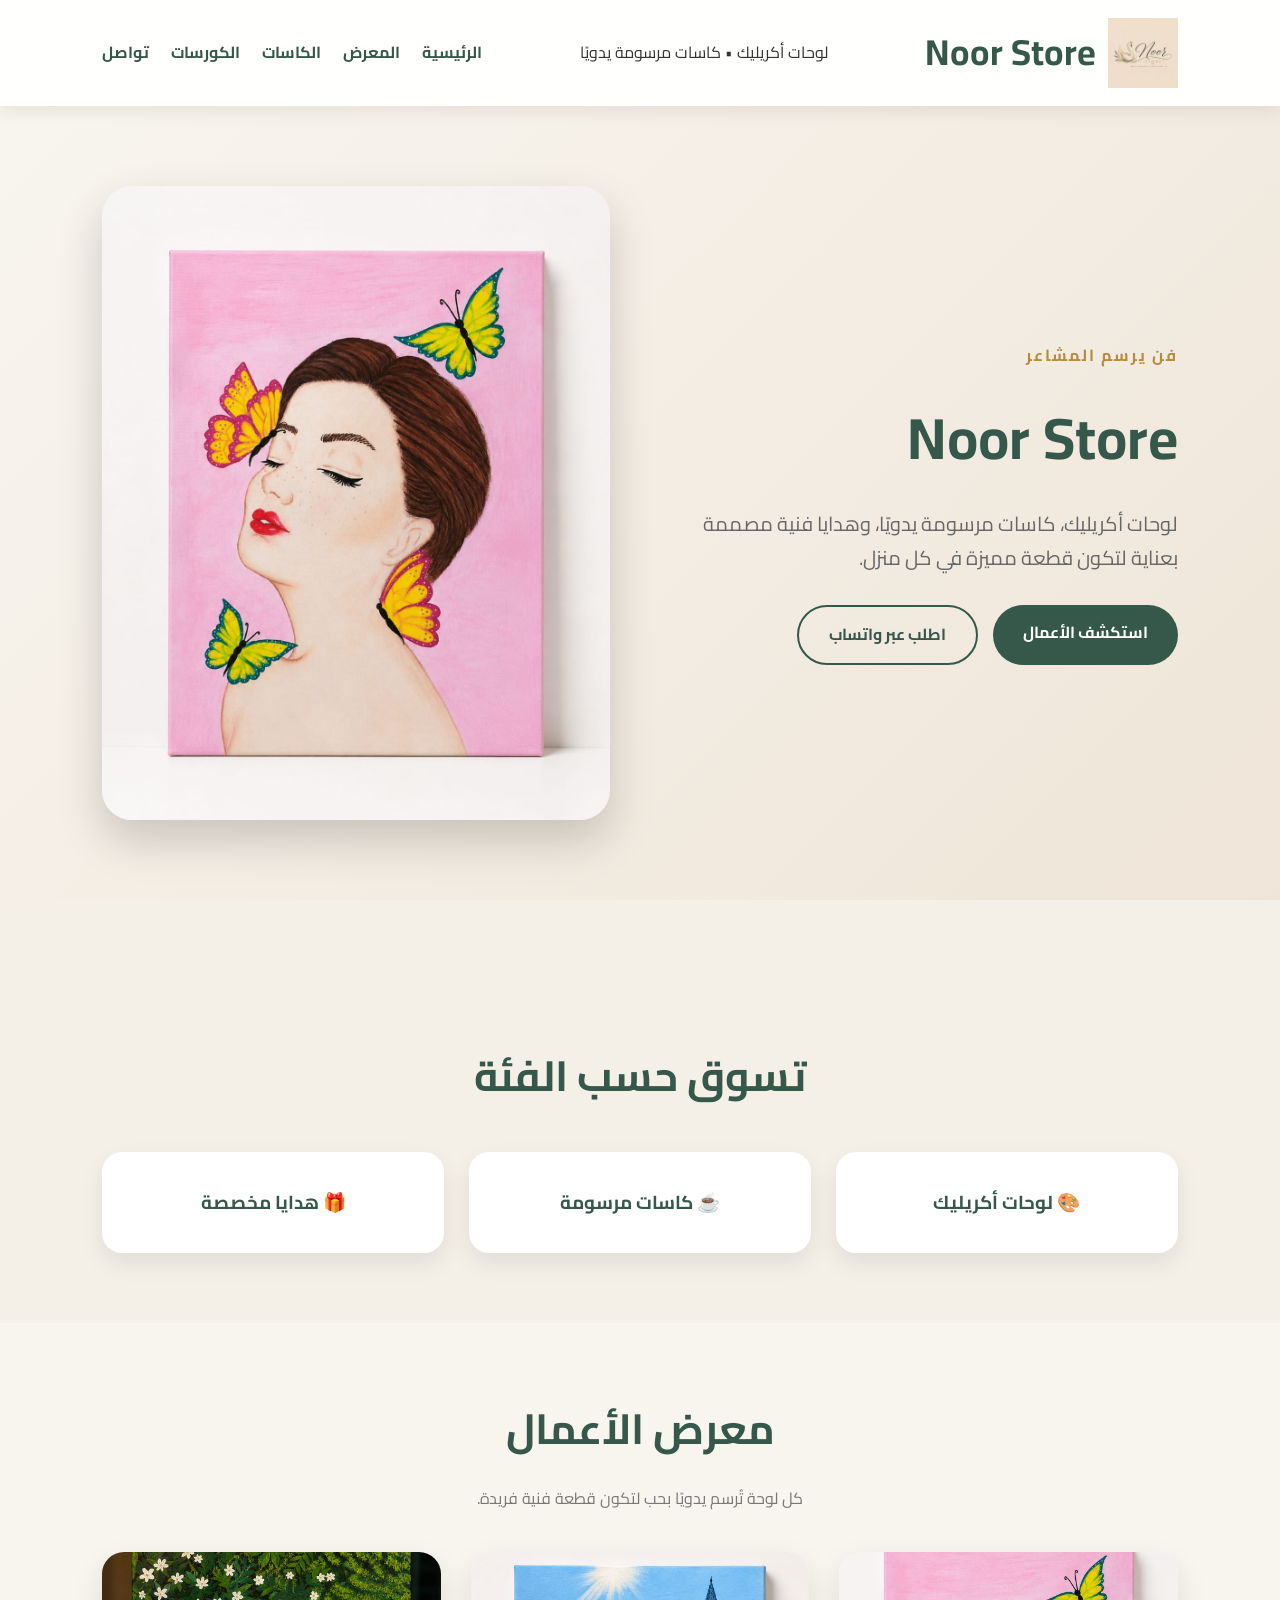
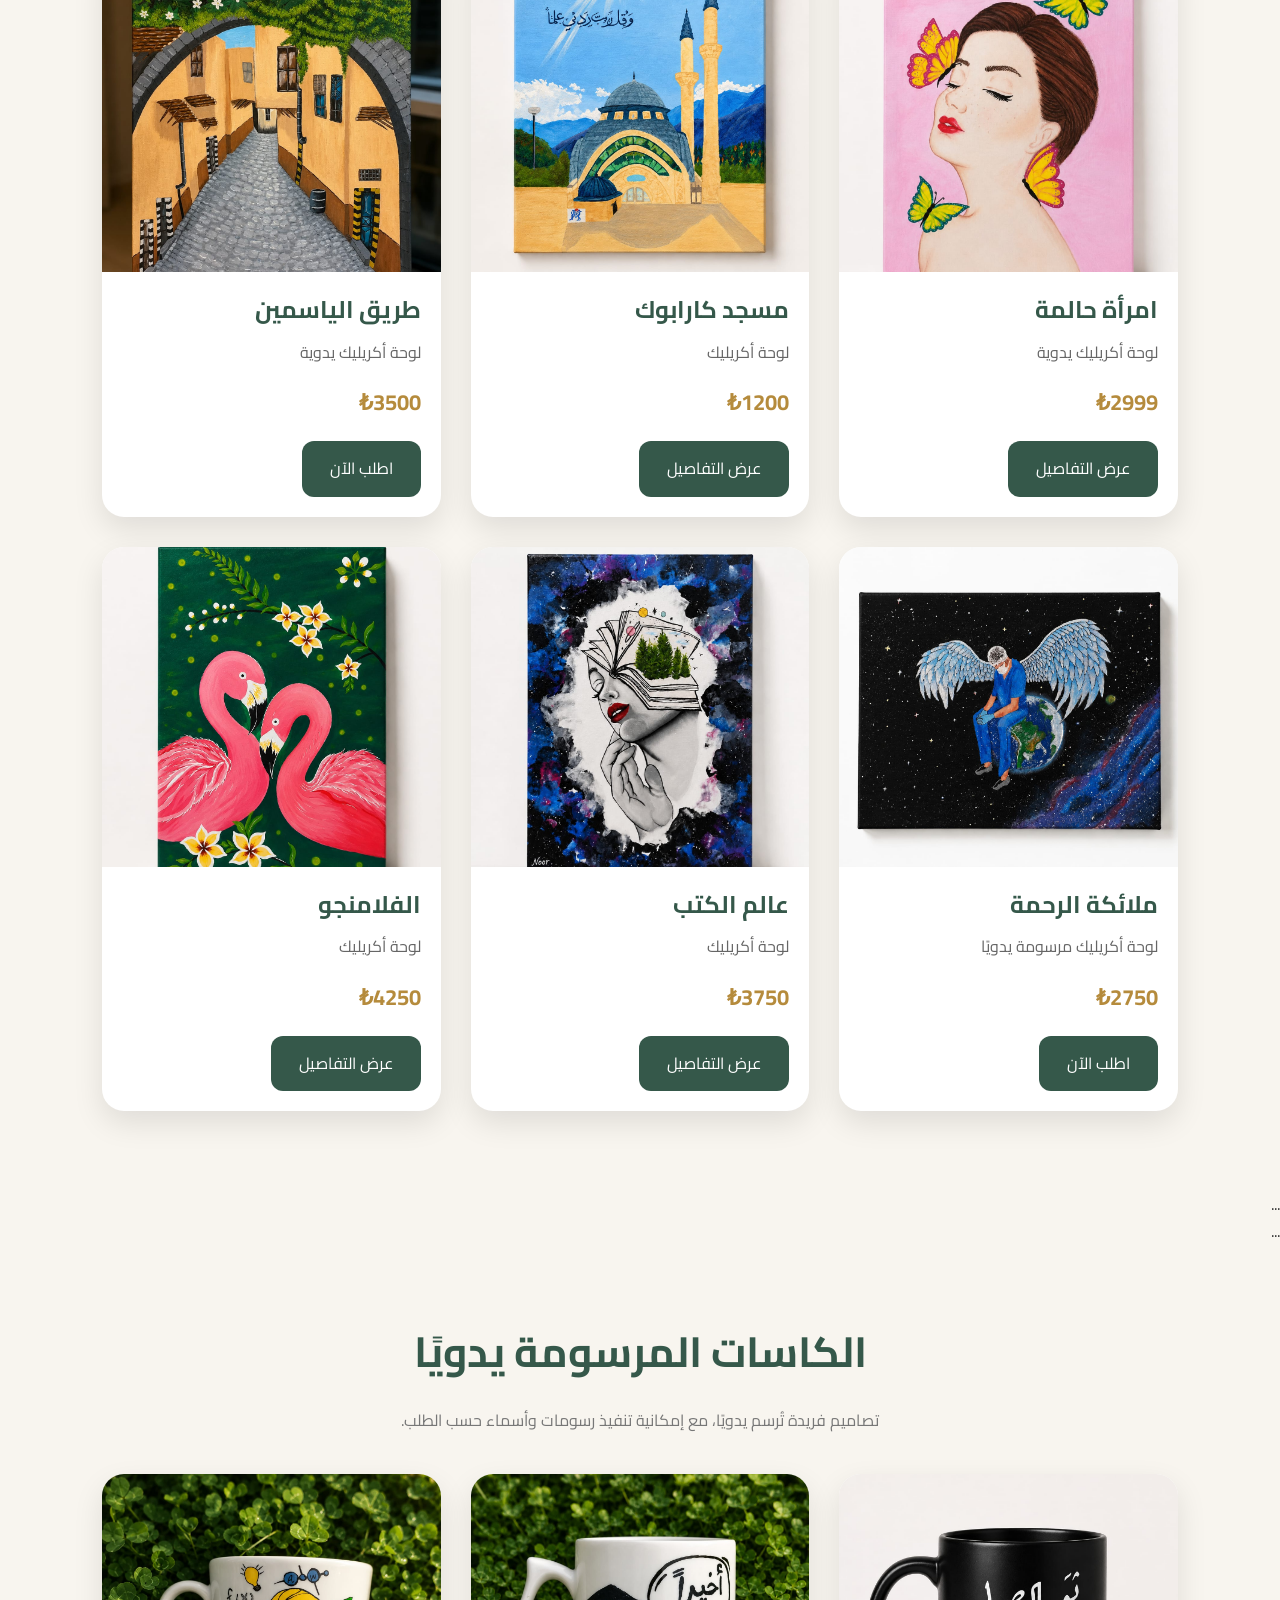
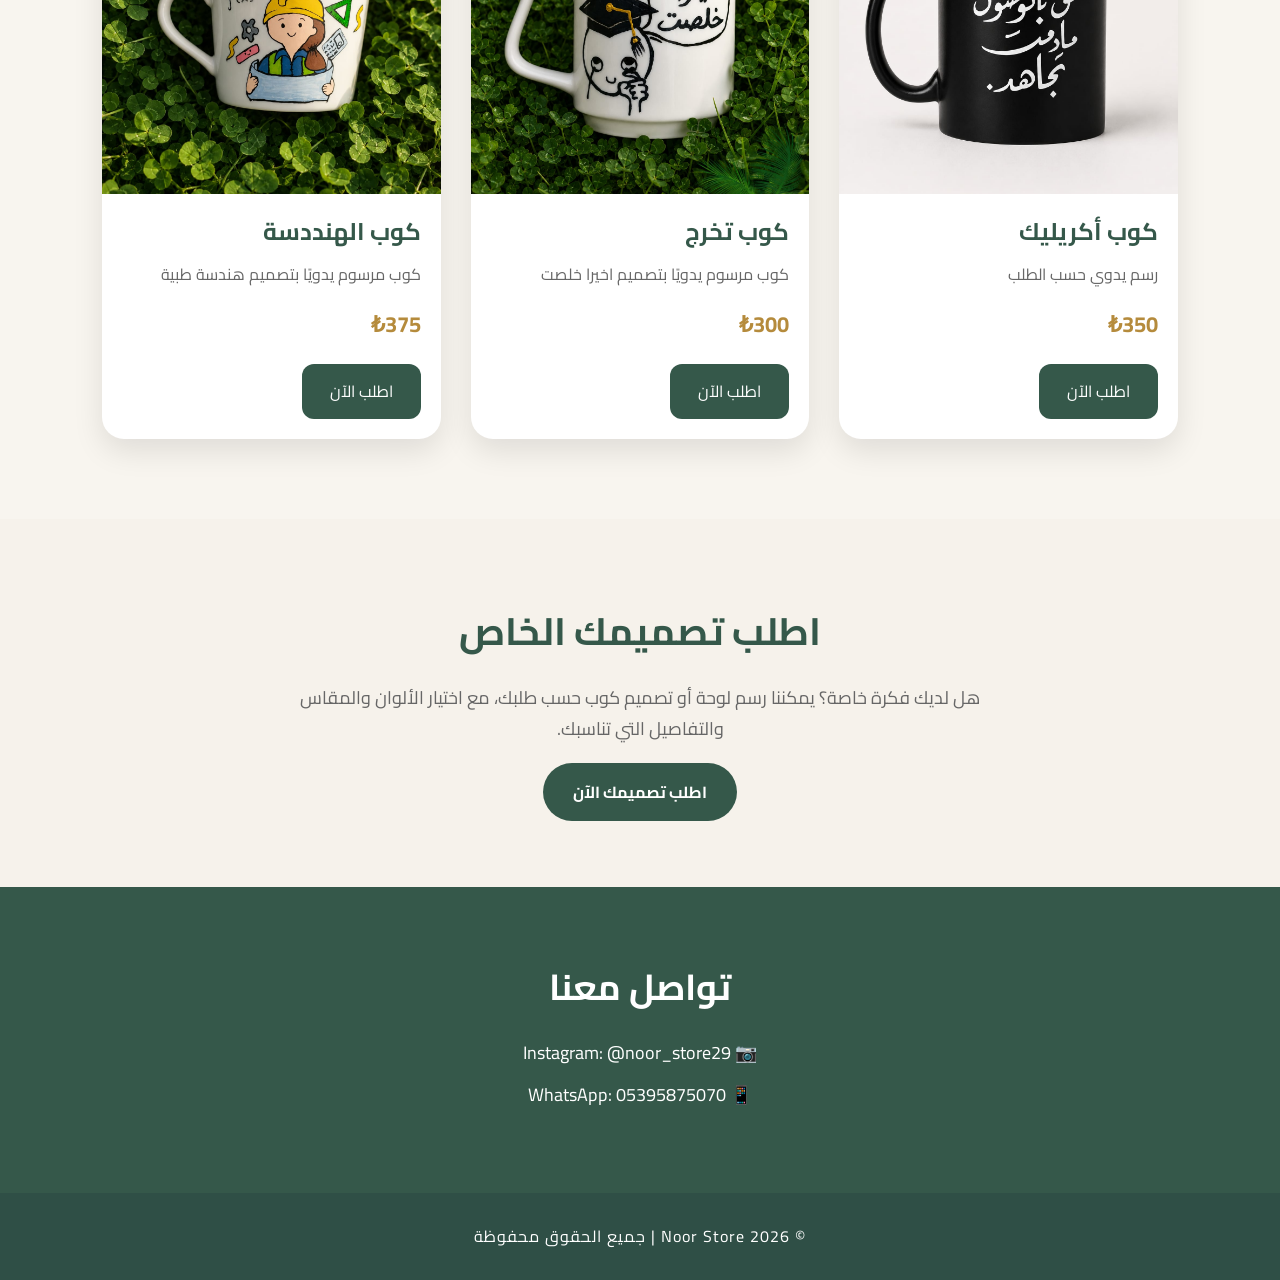
<file: index.html>
<!DOCTYPE html>
<html lang="ar" dir="rtl">

<head>
    <meta charset="UTF-8">
    <meta name="viewport" content="width=device-width, initial-scale=1.0">
    <title>Noor Store | لوحات أكريليك</title>

    <link rel="stylesheet" href="css/style.css">
    <link href="https://fonts.googleapis.com/css2?family=Cairo:wght@300;400;600;700&display=swap" rel="stylesheet">
</head>

<body>

<header class="header">

    <div class="logo">
    <img src="images/logo.jpeg" alt="Noor Store Logo">
    <h1>Noor Store</h1>
</div>
        <p>لوحات أكريليك • كاسات مرسومة يدويًا</p>

 <nav>
        <a href="#home">الرئيسية</a>
        <a href="#gallery">المعرض</a>
        <a href="#cups">الكاسات</a>  
        <a href="courses.html">الكورسات</a>
        <a href="#contact">تواصل</a>
    </nav>

</header>

<section class="hero" id="home">

    <div class="hero-content">

        <span class="subtitle">فن يرسم المشاعر</span>

        <h1>Noor Store</h1>

        <p>
            لوحات أكريليك، كاسات مرسومة يدويًا،
            وهدايا فنية مصممة بعناية لتكون قطعة مميزة في كل منزل.
        </p>

        <div class="hero-buttons">
            <a href="#gallery" class="btn">استكشف الأعمال</a>

            <a href="https://wa.me/905395875070" class="btn-outline">
                اطلب عبر واتساب
            </a>
        </div>

    </div>

    <div class="hero-image">
        <img src="images/woman-dream.jpeg" alt="امرأة حالمة">
    </div>

</section>
<section class="categories">

    <h2 class="section-title">تسوق حسب الفئة</h2>

    <div class="category-grid">

        <div class="category-card">
            <h3>🎨 لوحات أكريليك</h3>
        </div>

        <div class="category-card">
            <h3>☕ كاسات مرسومة</h3>
        </div>

        <div class="category-card">
            <h3>🎁 هدايا مخصصة</h3>
        </div>

    </div>

</section>

<section id="gallery" class="gallery-section">

<h2 class="section-title">معرض الأعمال</h2>

<p class="section-subtitle">
كل لوحة تُرسم يدويًا بحب لتكون قطعة فنية فريدة.
</p>

<div class="gallery">

<div class="card">
<img src="images/woman-dream.jpeg" alt="">
<h3>امرأة حالمة</h3>
<p>لوحة أكريليك يدوية</p>
<span class="price">₺2999</span>
<a href="woman-dream.html" class="card-btn">عرض التفاصيل</a>
</a>
</div>

<div class="card">
<img src="images/karabuk-mosgue.jpeg" alt="">
<h3>مسجد كارابوك</h3>
<p>لوحة أكريليك</p>
<span class="price">₺1200</span>
<a href="#" class="card-btn">عرض التفاصيل</a>
</div>

<div class="card">
    <img src="images/tariq-al-yasmeen.jpeg" alt="طريق الياسمين">

    <h3>طريق الياسمين</h3>

    <p>لوحة أكريليك يدوية</p>

    <span class="price">₺3500</span>

    <a href="https://wa.me/905395875070?text=أرغب بطلب لوحة طريق الياسمين" class="card-btn">
        اطلب الآن
    </a>
</div>

<div class="card">

    <img src="images/malaikat-alrahma.jpeg" alt="ملائكة الرحمة">

    <h3>ملائكة الرحمة</h3>

    <p>لوحة أكريليك مرسومة يدويًا</p>

    <span class="price">₺2750</span>

    <a href="https://wa.me/905395875070?text=مرحبًا، أرغب بطلب لوحة ملائكة الرحمة" class="card-btn">
        اطلب الآن
    </a>

</div>

<div class="card">
<img src="images/book-world.jpg.jpeg" alt="">
<h3>عالم الكتب</h3>
<p>لوحة أكريليك</p>
<span class="price">₺3750</span>
<a href="#" class="card-btn">عرض التفاصيل</a>
</div>

<div class="card">
<img src="images/flamingo.jpg.jpeg" alt="">
<h3>الفلامنجو</h3>
<p>لوحة أكريليك</p>
<span class="price">₺4250</span>
<a href="#" class="card-btn">عرض التفاصيل</a>
</div>

</div>

</section>
<section id="gallery">
...
</section>

<!-- ألصقي قسم الكاسات هنا -->
<section class="cups">
...
</section>

<section id="cups" class="gallery-section">

    <h2 class="section-title">الكاسات المرسومة يدويًا</h2>

    <p class="section-subtitle">
        تصاميم فريدة تُرسم يدويًا، مع إمكانية تنفيذ رسومات وأسماء حسب الطلب.
    </p>

    <div class="gallery">

        <div class="card">
            <img src="images/cup1.jpeg" alt="كوب أكريليك">
            <h3>كوب أكريليك</h3>
            <p>رسم يدوي حسب الطلب</p>
            <span class="price">₺350</span>

            <a href="https://wa.me/905395875070?text=مرحباً، أريد طلب كوب أكريليك"
               class="card-btn">
               اطلب الآن
            </a>
        </div>
        <div class="card">

    <img src="images/cup2.jpeg" alt="كوب تخرج">

    <h3>كوب  تخرج</h3>

    <p>كوب مرسوم يدويًا بتصميم اخيرا خلصت </p>

    <span class="price">₺300</span>

    <a href="https://wa.me/905395875070?text=مرحبًا، أرغب بطلب كوب اخيرا تخرج" class="card-btn">
        اطلب الآن
    </a>

</div>
<div class="card">

    <img src="images/cup3.jpeg" alt="كوب الهنددسة">

    <h3>كوب الهنددسة</h3>

    <p>كوب مرسوم يدويًا بتصميم هندسة طبية</p>

    <span class="price">₺375</span>

    <a href="https://wa.me/905395875070?text=مرحبًا، أرغب بطلب كوب هندسة طبية" class="card-btn">
        اطلب الآن
    </a>

</div>

    </div>

</section>
<section class="custom-order">

    <h2>اطلب تصميمك الخاص</h2>

    <p>
        هل لديك فكرة خاصة؟ يمكننا رسم لوحة أو تصميم كوب حسب طلبك،
        مع اختيار الألوان والمقاس والتفاصيل التي تناسبك.
    </p>

    <a href="https://wa.me/905395875070?text=مرحبًا، أرغب بطلب تصميم خاص" class="btn">
        اطلب تصميمك الآن
    </a>

</section>


<section id="contact" class="contact">

    <h2>تواصل معنا</h2>

    <p>📷 Instagram: @noor_store29</p>

    <p>📱 WhatsApp: 05395875070</p>

</section>

<footer class="footer">
    <p>© 2026 Noor Store | جميع الحقوق محفوظة</p>
</footer>

<div id="lightbox" class="lightbox">
    <span class="close">&times;</span>
    <img class="lightbox-img" id="lightbox-img">
</div>
<script src="js/app.js"></script>

</body>
</html>
</file>
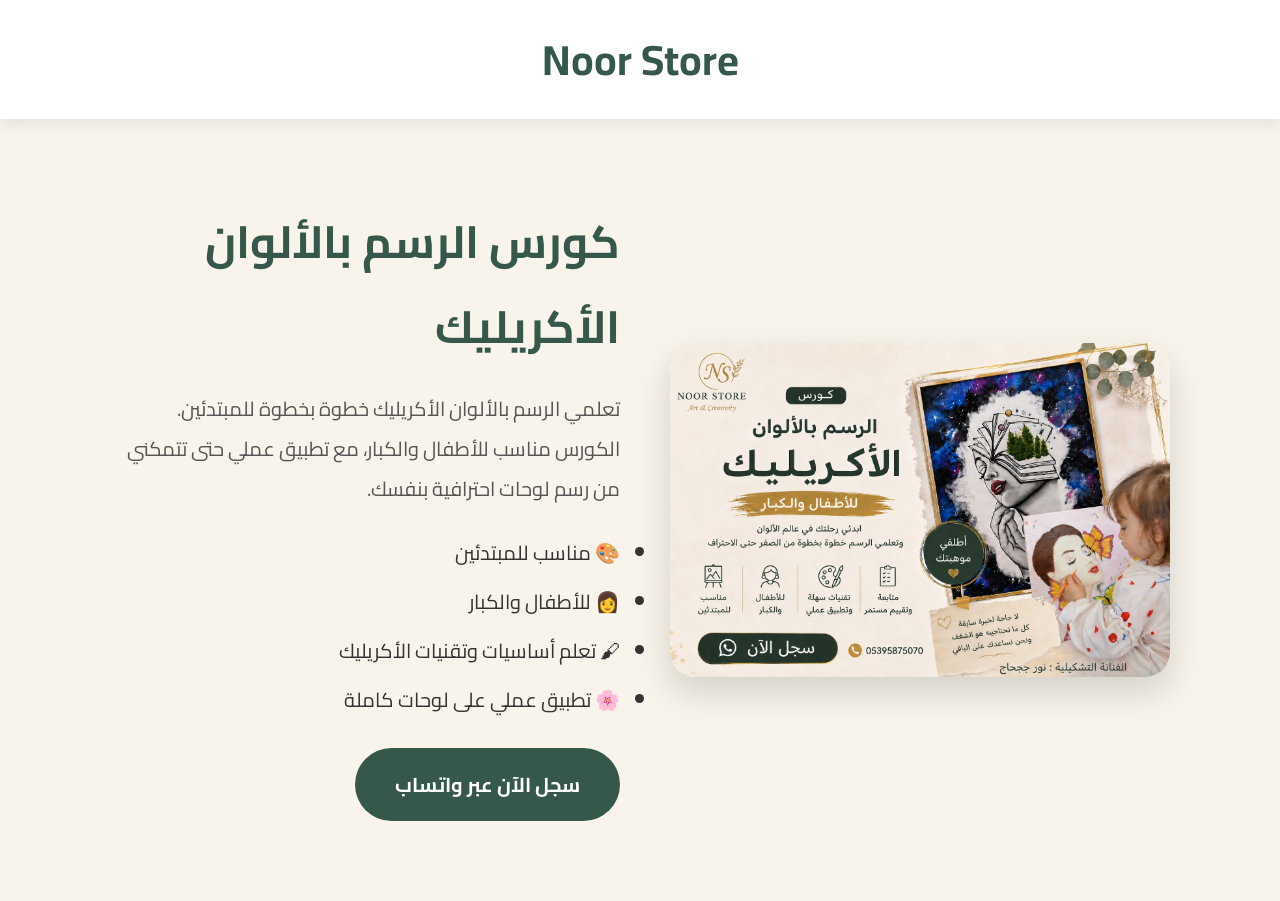
<file: courses.html>
<!DOCTYPE html>
<html lang="ar" dir="rtl">
<head>
<meta charset="UTF-8">
<meta name="viewport" content="width=device-width, initial-scale=1.0">

<title>كورسات الرسم | Noor Store</title>

<link rel="preconnect" href="https://fonts.googleapis.com">
<link rel="preconnect" href="https://fonts.gstatic.com" crossorigin>
<link href="https://fonts.googleapis.com/css2?family=Cairo:wght@300;400;600;700&display=swap" rel="stylesheet">

<style>

*{
margin:0;
padding:0;
box-sizing:border-box;
}

body{
font-family:'Cairo',sans-serif;
background:#f8f4eb;
color:#333;
}

header{
background:#fff;
padding:20px;
text-align:center;
box-shadow:0 5px 15px rgba(0,0,0,.08);
}

header h1{
color:#35584a;
font-size:42px;
}

.course{
max-width:1100px;
margin:60px auto;
padding:20px;
display:flex;
flex-wrap:wrap;
align-items:center;
gap:50px;
}

.course img{
width:500px;
max-width:100%;
border-radius:25px;
box-shadow:0 15px 35px rgba(0,0,0,.15);
}

.info{
flex:1;
}

.info h2{
font-size:45px;
color:#35584a;
margin-bottom:20px;
}

.info p{
font-size:20px;
line-height:2;
margin-bottom:25px;
color:#555;
}

ul{
margin-bottom:30px;
}

ul li{
font-size:20px;
margin:12px 0;
}

.btn{
display:inline-block;
padding:18px 40px;
background:#35584a;
color:#fff;
text-decoration:none;
border-radius:50px;
font-size:20px;
font-weight:bold;
transition:.3s;
}

.btn:hover{
background:#c6a04d;
}

@media(max-width:768px){

.course{
flex-direction:column;
text-align:center;
}

header h1{
font-size:34px;
}

.info h2{
font-size:34px;
}

.course img{
width:100%;
}

}

</style>

</head>

<body>

<header>

<h1>Noor Store</h1>

</header>

<section class="course">

<img src="images/course.jpeg" alt="كورس الرسم">

<div class="info">

<h2>كورس الرسم بالألوان الأكريليك</h2>

<p>

تعلمي الرسم بالألوان الأكريليك خطوة بخطوة للمبتدئين.

الكورس مناسب للأطفال والكبار، مع تطبيق عملي حتى تتمكني من رسم لوحات احترافية بنفسك.

</p>

<ul>

<li>🎨 مناسب للمبتدئين</li>

<li>👩 للأطفال والكبار</li>

<li>🖌 تعلم أساسيات وتقنيات الأكريليك</li>

<li>🌸 تطبيق عملي على لوحات كاملة</li>

</ul>

<a class="btn"
href="https://wa.me/905395875070?text=مرحباً، أرغب بالتسجيل في كورس الرسم بالألوان الأكريليك">

سجل الآن عبر واتساب

</a>

</div>

</section>

</body>
</html>
</file>
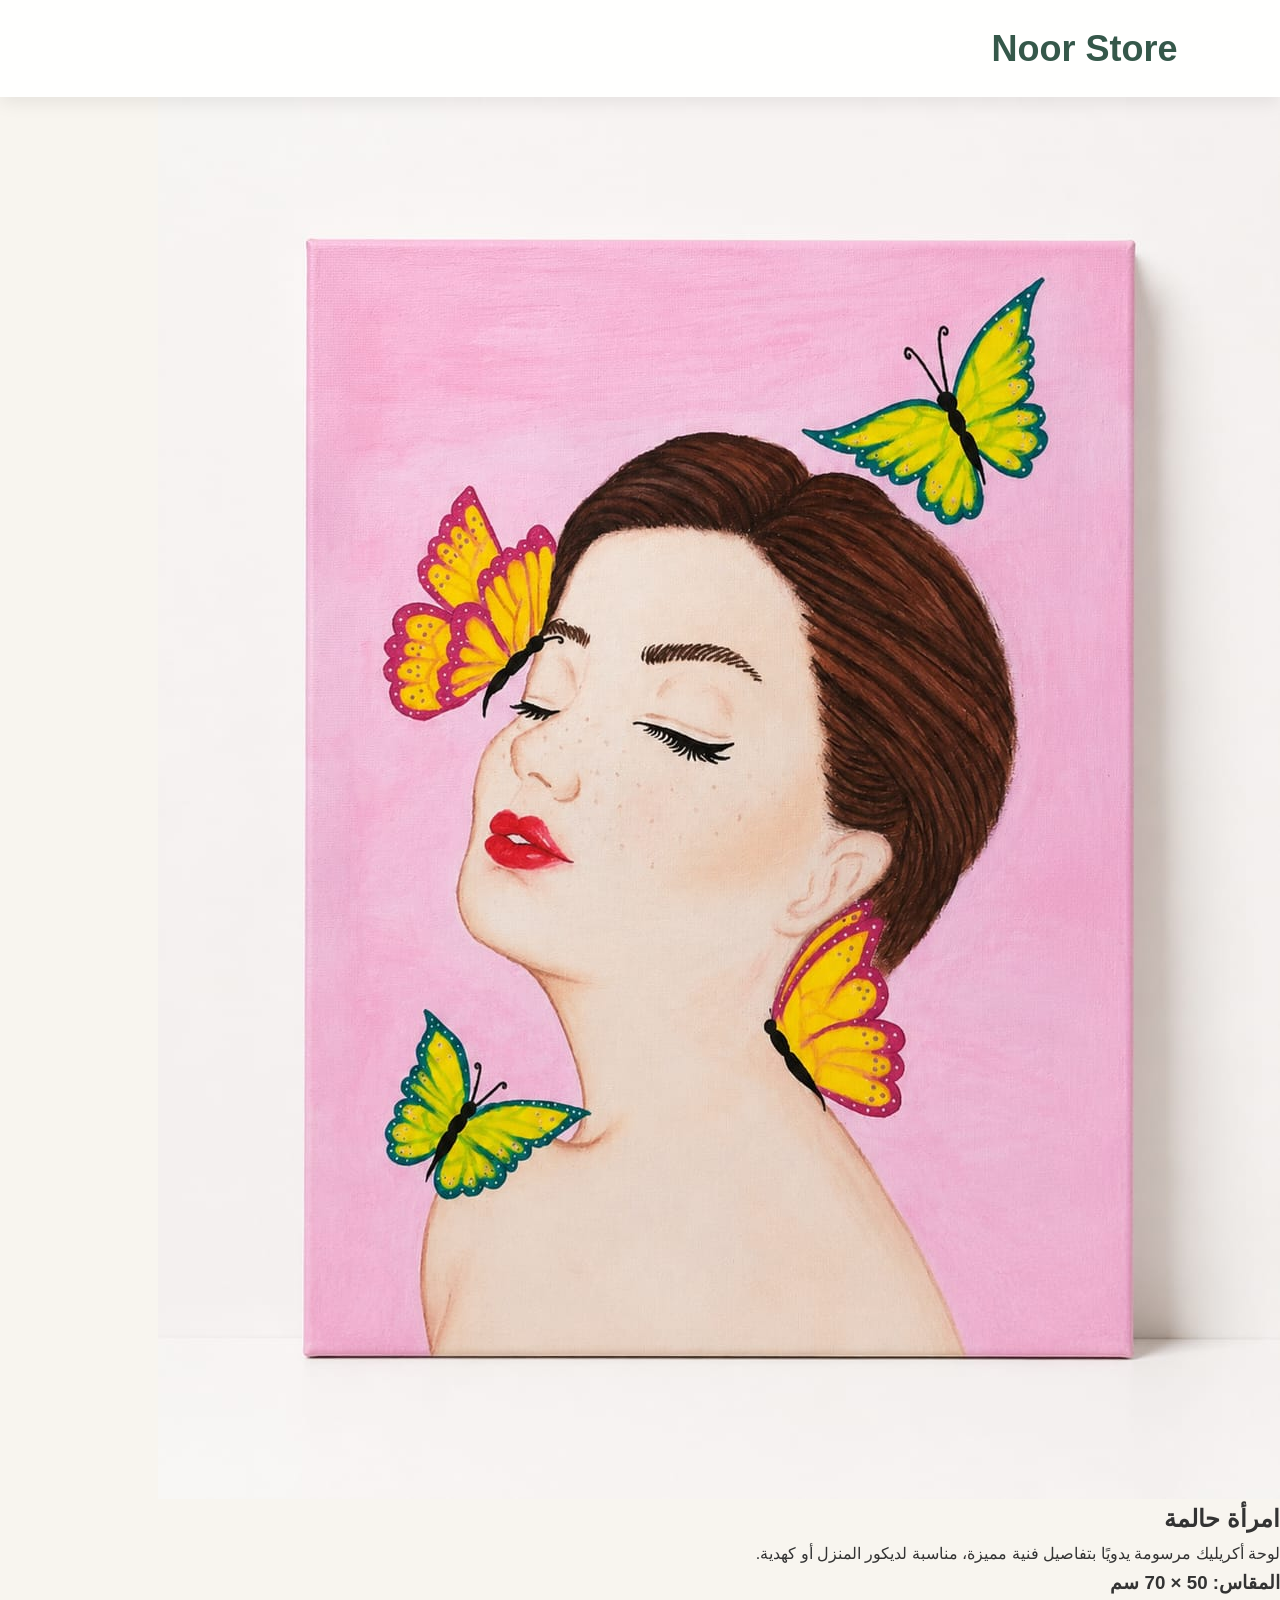
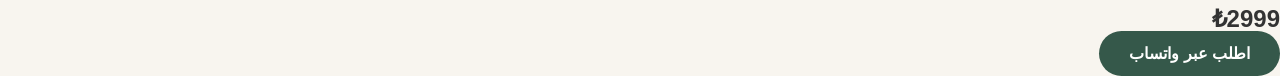
<file: woman-dream.html>
<!DOCTYPE html>
<html lang="ar" dir="rtl">

<head>
    <meta charset="UTF-8">
    <meta name="viewport" content="width=device-width, initial-scale=1.0">
    <title>امرأة حالمة | Noor Store</title>

    <link rel="stylesheet" href="css/style.css">
</head>

<body>

<header class="header">
    <div class="logo">
        <h1>Noor Store</h1>
    </div>
</header>

<section class="product-page">

    <div class="product-image">
        <img src="images/woman-dream.jpeg" alt="امرأة حالمة">
    </div>

    <div class="product-info">

        <h1>امرأة حالمة</h1>

        <p>
            لوحة أكريليك مرسومة يدويًا بتفاصيل فنية مميزة،
            مناسبة لديكور المنزل أو كهدية.
        </p>

        <h3>المقاس: 50 × 70 سم</h3>

        <h2>₺2999</h2>

        <a href="https://wa.me/905395875070?text=مرحباً، أريد طلب لوحة امرأة حالمة"
           class="btn">
            اطلب عبر واتساب
        </a>

    </div>

</section>

</body>
</html>
</file>
<file: css/style.css>
*{
    margin:0;
    padding:0;
    box-sizing:border-box;
}

body{
    font-family:'Cairo',sans-serif;
    background:#f8f5ef;
    color:#333;
    line-height:1.7;
}

img{
    max-width:100%;
    display:block;
}

header{
    position:static;
    top:0;
    z-index:1000;
    display:flex;
    justify-content:space-between;
    align-items:center;
    padding:18px 8%;
    background:#ffffffee;
    backdrop-filter:blur(10px);
    box-shadow:0 5px 18px rgba(0,0,0,.08);
}

.logo{
    display:flex;
    align-items:center;
    gap:12px;
}

.logo img{
    width:70px;
    height:70px;
    object-fit:contain;
}

.logo h1{
    font-size:36px;
    color:#35584a;
}

nav{
    display:flex;
    gap:22px;
}

nav a{
    text-decoration:none;
    color:#35584a;
    font-weight:bold;
    transition:.3s;
}

nav a:hover{
    color:#b58b3c;
}

.hero{
    display:flex;
    align-items:center;
    justify-content:space-between;
    gap:60px;
    padding:80px 8%;
    background:linear-gradient(135deg,#f8f5ef,#efe5d8);
}

.hero-content{
    flex:1;
}

.subtitle{
    color:#b58b3c;
    font-weight:bold;
    letter-spacing:2px;
}

.hero-content h1{
    font-size:58px;
    color:#35584a;
    margin:20px 0;
}

.hero-content p{
    font-size:20px;
    color:#666;
    margin-bottom:30px;
}

.hero-buttons{
    display:flex;
    gap:15px;
    flex-wrap:wrap;
}

.btn,
.btn-outline{
    padding:14px 30px;
    border-radius:30px;
    text-decoration:none;
    font-weight:bold;
}

.btn{
    background:#35584a;
    color:#fff;
}

.btn:hover{
    background:#b58b3c;
}

.btn-outline{
    border:2px solid #35584a;
    color:#35584a;
}

.btn-outline:hover{
    background:#35584a;
    color:#fff;
}

.hero-image{
    flex:1;
}

.hero-image img{
    width:100%;
    max-width:520px;
    margin:auto;
    border-radius:30px;
    box-shadow:0 20px 45px rgba(0,0,0,.18);
}
.section-title{
    text-align:center;
    font-size:42px;
    color:#35584a;
    margin:70px 0 40px;
}

.section-subtitle{
    text-align:center;
    color:#777;
    margin-top:-20px;
    margin-bottom:40px;
}

.gallery{
    display:grid;
    grid-template-columns:repeat(auto-fit,minmax(300px,1fr));
    gap:30px;
    padding:0 8% 80px;
}

.card{
    background:#fff;
    border-radius:22px;
    overflow:hidden;
    box-shadow:0 12px 30px rgba(0,0,0,.10);
    transition:.3s;
}

.card:hover{
    transform:translateY(-10px);
    box-shadow:0 18px 40px rgba(0,0,0,.18);
}

.card img{
    width:100%;
    height:320px;
    object-fit:cover;
}

.card h3{
    color:#35584a;
    font-size:24px;
    padding:18px 20px 8px;
}

.card p{
    padding:0 20px;
    color:#666;
}

.price{
    display:block;
    padding:18px 20px 0;
    color:#b58b3c;
    font-weight:bold;
    font-size:22px;
}

.card-btn{
    display:inline-block;
    margin:20px;
    padding:14px 28px;
    background:#35584a;
    color:#fff;
    text-decoration:none;
    border-radius:12px;
    transition:.3s;
}

.card-btn:hover{
    background:#b58b3c;
}

.categories{
    padding:70px 8%;
    background:#f4efe7;
    text-align:center;
}

.category-grid{
    display:grid;
    grid-template-columns:repeat(3,1fr);
    gap:25px;
}

.category-card{
    background:#fff;
    padding:35px 20px;
    border-radius:20px;
    box-shadow:0 10px 25px rgba(0,0,0,.08);
}

.category-card h3{
    color:#35584a;
}
.contact{
    background:#35584a;
    color:#fff;
    text-align:center;
    padding:70px 20px;
}

.contact h2{
    margin-bottom:20px;
    font-size:36px;
}

.contact p{
    margin:12px 0;
    font-size:18px;
}

.custom-order{
    background:#f6f2eb;
    padding:80px 20px;
    text-align:center;
}

.custom-order h2{
    color:#35584a;
    font-size:38px;
    margin-bottom:20px;
}

.custom-order p{
    max-width:700px;
    margin:0 auto 35px;
    color:#666;
    font-size:18px;
}

.footer{
    background:#2f4f46;
    color:#fff;
    text-align:center;
    padding:30px 20px;
}

.footer p{
    margin:0;
    letter-spacing:1px;
}

.lightbox{
    display:none;
    position:fixed;
    inset:0;
    background:rgba(0,0,0,.9);
    justify-content:center;
    align-items:center;
    z-index:9999;
}

.lightbox-img{
    max-width:90%;
    max-height:90%;
    border-radius:20px;
}

.close{
    position:absolute;
    top:25px;
    right:35px;
    color:#fff;
    font-size:45px;
    cursor:pointer;
}
@media (max-width:768px){

header{
    flex-direction:column;
    gap:18px;
    text-align:center;
}

nav{
    flex-wrap:wrap;
    justify-content:center;
    gap:15px;
}

.hero{
    flex-direction:column-reverse;
    text-align:center;
    padding:50px 20px;
}

.hero-content h1{
    font-size:42px;
}

.hero-content p{
    font-size:18px;
}

.hero-image img{
    max-width:360px;
}

.hero-buttons{
    justify-content:center;
}

.gallery{
    grid-template-columns:1fr;
    padding:0 20px 60px;
}

.category-grid{
    grid-template-columns:1fr;
}

.card img{
    height:260px;
}

.section-title{
    font-size:34px;
}

.logo{
    flex-direction:column;
}

.logo h1{
    font-size:30px;
}
}
</file>
